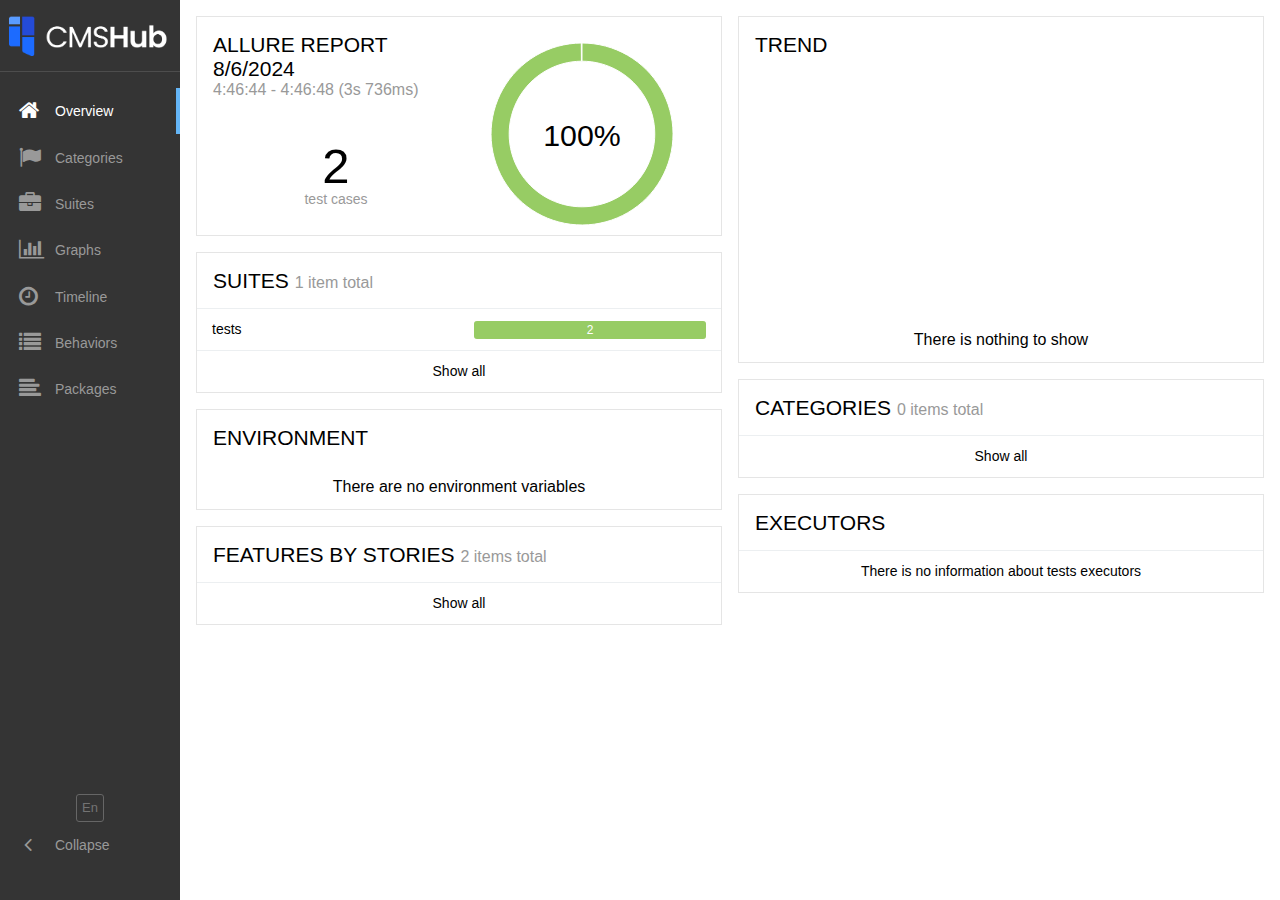
<file: index.html>
<!DOCTYPE html>
<html dir="ltr" lang="en">
<head>
    <meta charset="utf-8">
    <title>Allure Report</title>
    <link rel="icon" href="favicon.ico">
    <link rel="stylesheet" type="text/css" href="styles.css">
    <link rel="stylesheet" type="text/css" href="plugin/screen-diff/styles.css">
    <link rel="stylesheet" type="text/css" href="plugin/custom-logo/styles.css">
</head>
<body>
    <div id="alert"></div>
    <div id="content">
        <span class="spinner">
            <span class="spinner__circle"></span>
        </span>
    </div>
    <div id="popup"></div>
    <script src="app.js"></script>
    <script src="plugin/behaviors/index.js"></script>
    <script src="plugin/packages/index.js"></script>
    <script src="plugin/screen-diff/index.js"></script>
    <script async src="https://www.googletagmanager.com/gtag/js?id=G-FVWC4GKEYS"></script>
    <script>
        window.dataLayer = window.dataLayer || [];
        function gtag(){dataLayer.push(arguments);}
        gtag('js', new Date());
        gtag('config', 'G-FVWC4GKEYS', {
          'allureVersion': '2.29.0',
          'reportUuid': 'e82fbd7d-116a-4d9d-b30b-af67ce972a73',
          'single_file': false
        });
    </script>
</body>
</html>
</file>
<file: plugin/screen-diff/styles.css>
.screen-diff__switchers {
  margin-bottom: 1em;
}

.screen-diff__switchers label + label {
  margin-left: 1em;
}

.screen-diff__overlay {
  position: relative;
  cursor: col-resize;
}

.screen-diff__container {
  overflow-x: auto;
}

.screen-diff__image-over {
  top: 0;
  left: 0;
  bottom: 0;
  background: #fff;
  position: absolute;
  overflow: hidden;
  box-shadow: 2px 0 1px -1px #aaa;
}

.screen-diff-error {
  color: #fd5a3e;
}
</file>
<file: plugin/custom-logo/styles.css>
.side-nav__brand {   background: url('logo.png') no-repeat left center !important;   margin-left: 9px;   height: 40px;   Background-size: contain !important;} 
.side-nav__brand span{   display: none }
</file>
